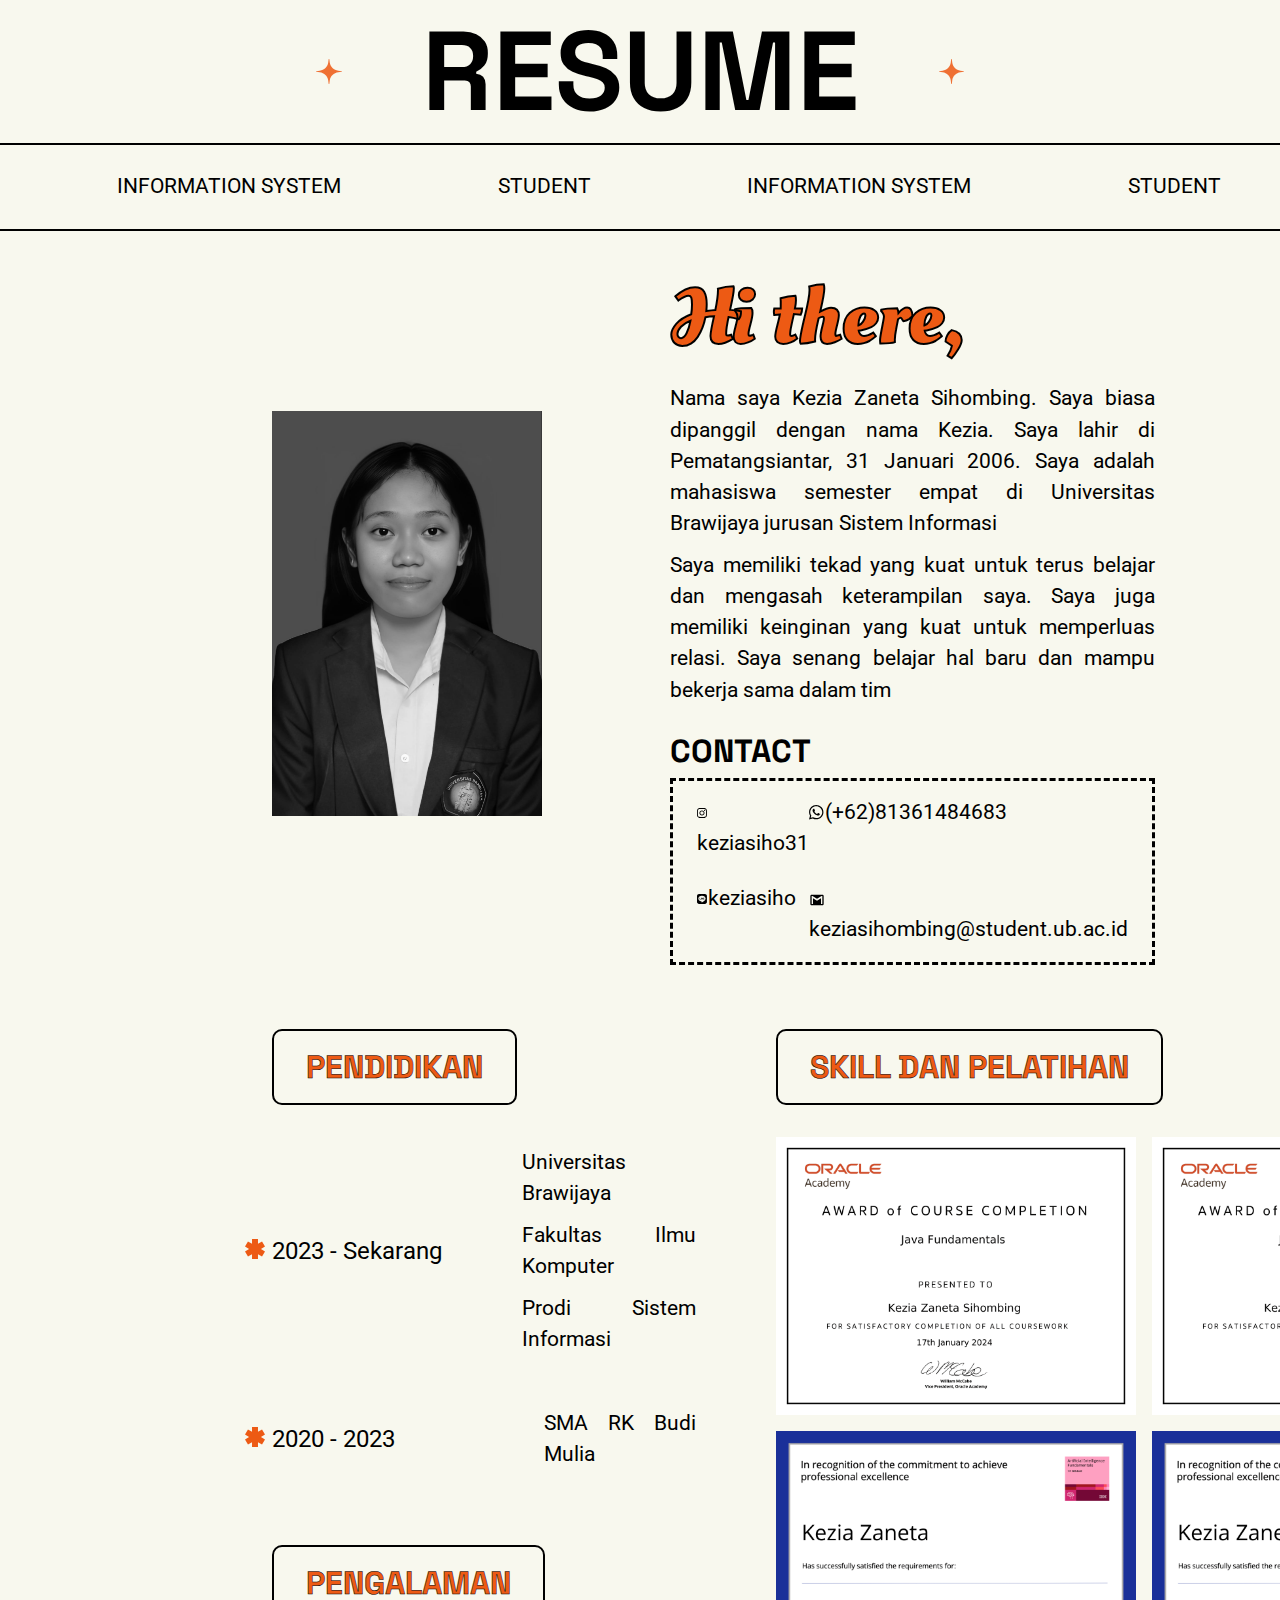
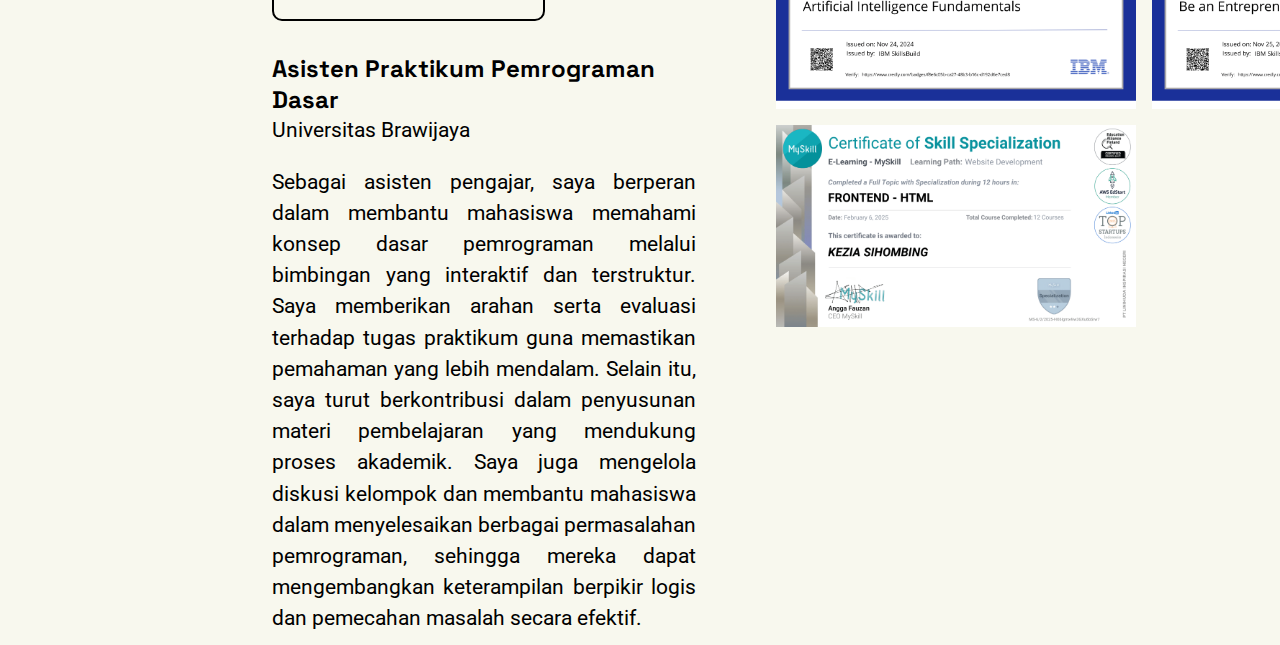
<file: index.html>
<!DOCTYPE html>
<html lang="en">
<head>
    <meta charset="UTF-8">
    <meta name="viewport" content="width=device-width, initial-scale=1.0">
    <title>CV</title>

    <!--FONTS-->
    <link rel="preconnect" href="https://fonts.googleapis.com">
    <link rel="preconnect" href="https://fonts.gstatic.com" crossorigin>
    <link href="https://fonts.googleapis.com/css2?family=Oleo+Script+Swash+Caps:wght@400;700&family=Roboto:ital,wght@0,100..900;1,100..900&family=Space+Grotesk:wght@300..700&display=swap" rel="stylesheet">

    <link rel="stylesheet" href="./ver2Style.css">
</head>
<body>
    <div class="title">
        <img class="star" src="./images/Soft Star.svg">
        <h1>RESUME</h1>
        <img class="star" src="./images/Soft Star.svg">
    </div>
    <div class="text-wrapper">
        <div class="text-track">
            <p>INFORMATION SYSTEM</p>
            <p>STUDENT</p>
            <p>INFORMATION SYSTEM</p>
            <p>STUDENT</p>
            <p>INFORMATION SYSTEM</p>
            <p>STUDENT</p>
            <p>INFORMATION SYSTEM</p>

            <p>INFORMATION SYSTEM</p>
            <p>STUDENT</p>
            <p>INFORMATION SYSTEM</p>
            <p>STUDENT</p>
            <p>INFORMATION SYSTEM</p>
            <p>STUDENT</p>
            <p>INFORMATION SYSTEM</p>
        </div>
    </div>
    <main>
        <img class="profile" src="./images/profile.jpg">
        <div class="intro">
            <h1 class="oleo">Hi there,</h1>
            <p>
               Nama saya Kezia Zaneta Sihombing. Saya biasa dipanggil dengan nama Kezia. Saya lahir di Pematangsiantar, 31 Januari 2006. Saya adalah mahasiswa semester empat di Universitas Brawijaya jurusan Sistem Informasi
            </p>
            <p>
                Saya memiliki tekad yang kuat untuk terus belajar dan mengasah
                keterampilan saya. Saya juga memiliki keinginan yang kuat untuk memperluas relasi. Saya senang belajar hal baru dan mampu bekerja sama dalam tim
            </p>
            <h2 class="subtitle">CONTACT</h2>
            <div class="contact">
                <p><span><img src="./images/instagram.svg"></span>keziasiho31</p>        
                <p><span><img class="wa" src="./images/whatsapp.svg"></span>(+62)81361484683</p>
                <p><span><img src="./images/line.svg"></span>keziasiho</p>
                <p><span><img class="email" src="./images/mdi_gmail.svg"></span>keziasihombing@student.ub.ac.id</p>
            </div>
        </div>
    </main>
    
    <div class="container">
        <section class="education">
            <h2 class="subtitle box">PENDIDIKAN</h2>            
            <div class="education-flex">           
                <li><span>2023 - Sekarang</span></li>  
                <div>          
                    <p>Universitas Brawijaya</p>
                    <p>Fakultas Ilmu Komputer</p>
                    <p>Prodi Sistem Informasi</p>
                </div>
            </div>
            <div class="education-flex">           
                <li><span>2020 - 2023</span></li>         
                <div>          
                    <p>SMA RK Budi Mulia</p>               
                </div>
            </div>
        </section>
        
        <section class="experience">
            <h2 class="subtitle box">PENGALAMAN</h2>          
            <h3 style="margin-bottom: 0;">Asisten Praktikum Pemrograman Dasar</h3>            
            <p style="margin-top: 0; margin-bottom: 1em;">Universitas Brawijaya</p>
            <p style="text-align: justify;">Sebagai asisten pengajar, saya berperan dalam membantu mahasiswa memahami konsep dasar pemrograman melalui bimbingan yang interaktif dan terstruktur. 
                Saya memberikan arahan serta evaluasi terhadap tugas praktikum guna memastikan pemahaman yang lebih mendalam. Selain itu, saya turut berkontribusi dalam 
                penyusunan materi pembelajaran yang mendukung proses akademik. Saya juga mengelola diskusi kelompok dan membantu mahasiswa dalam menyelesaikan berbagai permasalahan 
                pemrograman, sehingga mereka dapat mengembangkan keterampilan berpikir logis dan pemecahan masalah secara efektif.
            </p>           
        </section>
        
        <section class="skill">
            <h2 class="subtitle box">SKILL DAN PELATIHAN</h2>
            <div class="skill-grid">                
                    <img src="./images/clmsCertificate-1.png">               
                    <img src="./images/clmsCertificate (1)-1.png">
                    <img src="./images/IBM-cerficate.png">
                    <img src="./images/IBM-certificate2.png">
                    <img src="./images/Myskill-certif.png">
            </div>
        </section>
    </div>
    </div>
</body>
</html>
</file>
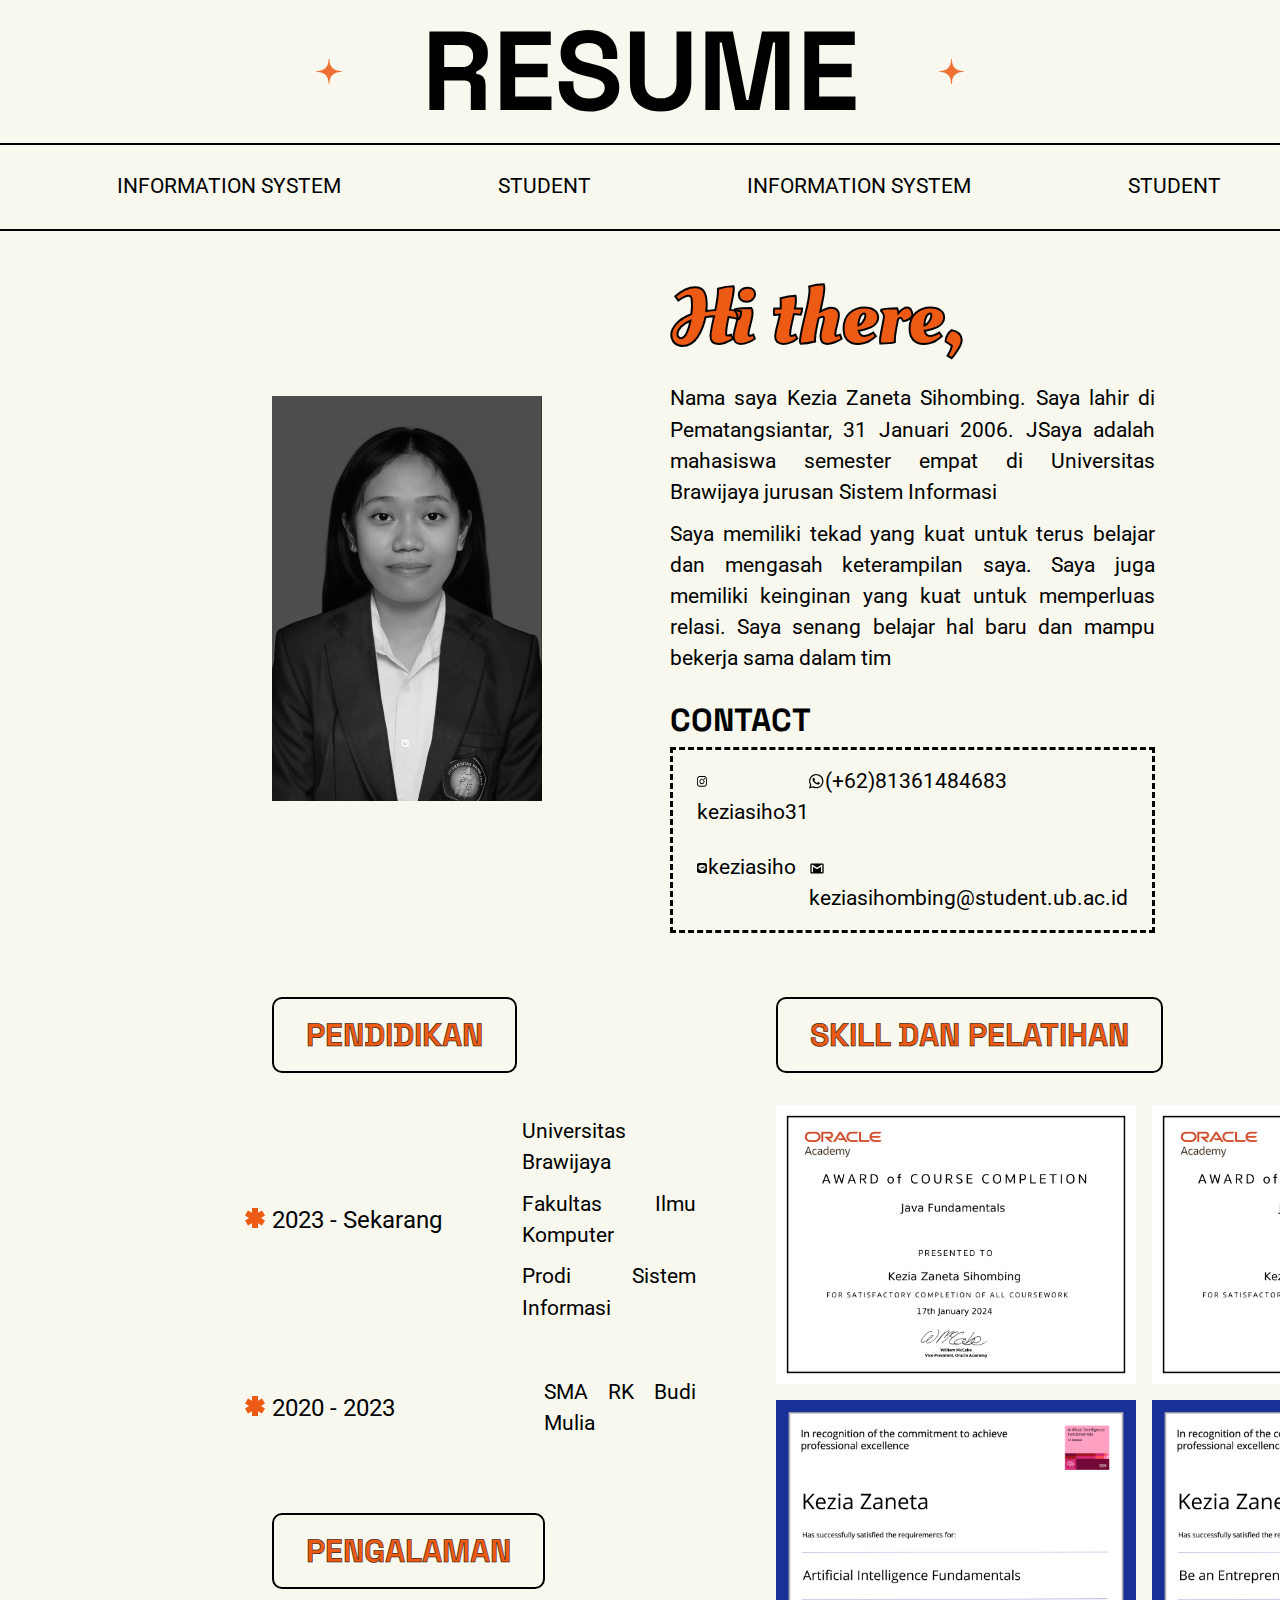
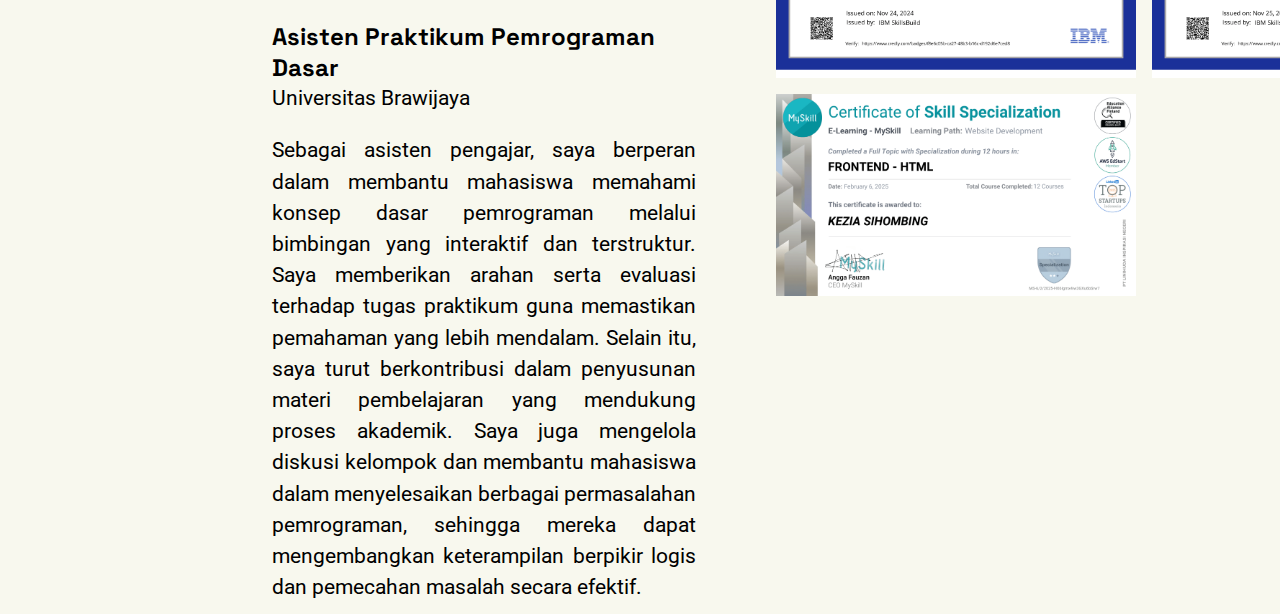
<file: ver2index.html>
<!DOCTYPE html>
<html lang="en">
<head>
    <meta charset="UTF-8">
    <meta name="viewport" content="width=device-width, initial-scale=1.0">
    <title>Document</title>

    <!--FONTS-->
    <link rel="preconnect" href="https://fonts.googleapis.com">
    <link rel="preconnect" href="https://fonts.gstatic.com" crossorigin>
    <link href="https://fonts.googleapis.com/css2?family=Oleo+Script+Swash+Caps:wght@400;700&family=Roboto:ital,wght@0,100..900;1,100..900&family=Space+Grotesk:wght@300..700&display=swap" rel="stylesheet">

    <link rel="stylesheet" href="./ver2Style.css">
</head>
<body>
    <div class="title">
        <img class="star" src="./images/Soft Star.svg">
        <h1>RESUME</h1>
        <img class="star" src="./images/Soft Star.svg">
    </div>
    <div class="text-wrapper">
        <div class="text-track">
            <p>INFORMATION SYSTEM</p>
            <p>STUDENT</p>
            <p>INFORMATION SYSTEM</p>
            <p>STUDENT</p>
            <p>INFORMATION SYSTEM</p>
            <p>STUDENT</p>
            <p>INFORMATION SYSTEM</p>

            <p>INFORMATION SYSTEM</p>
            <p>STUDENT</p>
            <p>INFORMATION SYSTEM</p>
            <p>STUDENT</p>
            <p>INFORMATION SYSTEM</p>
            <p>STUDENT</p>
            <p>INFORMATION SYSTEM</p>
        </div>
    </div>
    <main>
        <img class="profile" src="./images/profile.jpg">
        <div class="intro">
            <h1 class="oleo">Hi there,</h1>
            <p>
                Nama saya Kezia Zaneta Sihombing. Saya lahir di Pematangsiantar, 31 Januari 2006. JSaya adalah mahasiswa semester empat di Universitas Brawijaya jurusan Sistem Informasi
            </p>
            <p>
                Saya memiliki tekad yang kuat untuk terus belajar dan mengasah
                keterampilan saya. Saya juga memiliki keinginan yang kuat untuk memperluas relasi. Saya senang belajar hal baru dan mampu bekerja sama dalam tim
            </p>
            <h2 class="subtitle">CONTACT</h2>
            <div class="contact">
                <p><span><img src="./images/instagram.svg"></span>keziasiho31</p>        
                <p><span><img class="wa" src="./images/whatsapp.svg"></span>(+62)81361484683</p>
                <p><span><img src="./images/line.svg"></span>keziasiho</p>
                <p><span><img class="email" src="./images/mdi_gmail.svg"></span>keziasihombing@student.ub.ac.id</p>
            </div>
        </div>
    </main>
    
    <div class="container">
        <section class="education">
            <h2 class="subtitle box">PENDIDIKAN</h2>            
            <div class="education-flex">           
                <li><span>2023 - Sekarang</span></li>  
                <div>          
                    <p>Universitas Brawijaya</p>
                    <p>Fakultas Ilmu Komputer</p>
                    <p>Prodi Sistem Informasi</p>
                </div>
            </div>
            <div class="education-flex">           
                <li><span>2020 - 2023</span></li>         
                <div>          
                    <p>SMA RK Budi Mulia</p>               
                </div>
            </div>
        </section>
        
        <section class="experience">
            <h2 class="subtitle box">PENGALAMAN</h2>          
            <h3 style="margin-bottom: 0;">Asisten Praktikum Pemrograman Dasar</h3>            
            <p style="margin-top: 0; margin-bottom: 1em;">Universitas Brawijaya</p>
            <p style="text-align: justify;">Sebagai asisten pengajar, saya berperan dalam membantu mahasiswa memahami konsep dasar pemrograman melalui bimbingan yang interaktif dan terstruktur. 
                Saya memberikan arahan serta evaluasi terhadap tugas praktikum guna memastikan pemahaman yang lebih mendalam. Selain itu, saya turut berkontribusi dalam 
                penyusunan materi pembelajaran yang mendukung proses akademik. Saya juga mengelola diskusi kelompok dan membantu mahasiswa dalam menyelesaikan berbagai permasalahan 
                pemrograman, sehingga mereka dapat mengembangkan keterampilan berpikir logis dan pemecahan masalah secara efektif.
            </p>           
        </section>
        
        <section class="skill">
            <h2 class="subtitle box">SKILL DAN PELATIHAN</h2>
            <div class="skill-grid">                
                    <img src="./images/clmsCertificate-1.png">               
                    <img src="./images/clmsCertificate (1)-1.png">
                    <img src="./images/IBM-cerficate.png">
                    <img src="./images/IBM-certificate2.png">
                    <img src="./images/Myskill-certif.png">
            </div>
        </section>
    </div>
    </div>
</body>
</html>
</file>
<file: ver2Style.css>
html, body{
    height: 100%;
    margin: 0;
    background-color: rgb(248, 248, 238)
}

h1{
    font-family: "Space Grotesk", serif;
    font-size: 7em;  
    margin: 0;  
}

h2{
    font-family: "Space Grotesk", serif;
    font-size: 2em; 
    margin: 0;   
}

h3{
    font-family: "Space Grotesk", serif;
    font-size: 1.5em;
    max-width: fit-content;
}

p,li{
    font-family: "Roboto", serif;
    font-size: 1.3em;
    margin: 0.5em 0;
    line-height: 1.5em;
    text-align: justify;
}

/* images */

.profile{
    max-height: 45vh;
    align-self: center;
}

.grid img{
    max-width: 100%;
}

.contact img{
    fill: black;
    width: 10%;
    vertical-align: middle;
}

.star{
    width: 2%;
    
}

.oleo{
    font-family: "Oleo Script Swash Caps", serif;
    font-size: 5em;
    color: #ed5a14;
    -webkit-text-stroke: 2px black;
}

.subtitle{
    padding: 0.2em 0;
    margin: 0.6em 0 0;
}

.box{
    border: 2px solid black;
    border-radius: 10px;
    width: max-content;
    padding: 0.5em 1em;
    margin: 1em 0;
    color: #ed5a14;
    -webkit-text-stroke: 0.5px black;
}

/* TITLE */
.title{
    display: flex;
    justify-content: center;
    align-items: center;
    column-gap: 5em;
}

/* main */
main{
    display: flex;
    flex-direction: row;
    column-gap: 8em;
    margin: 2em 17em; 
}

main p{
    text-align: justify;
}

/* contact */
.contact{
    display: grid;
    grid-template-rows: 1fr 1fr;
    grid-template-columns: 1fr 2fr;
    font-size: 1em;
    border-style: dashed;
    padding: 1em 1.5em;
    row-gap: 1.5em;
}

.contact p{
    margin: 0;
}

.contact li{
    margin-right: 0.5em;
    margin-left: 1em;
}

.wa, .email{
    width: 5%!important;
}

/* container grid flex*/
.container{
    display: grid;
    grid-template-areas: 
    'edu skill'
    'exp skill';
    column-gap: 5em;
    margin: 2em 17em; 
    grid-template-columns: 1fr 1fr;
}

/* education */
.education{
    grid-area: edu;
}

.education-flex li{
    list-style-image: url("../images/list-bullet.svg");
    font-size: 1.5em;
    list-style-position: outside;
    width: 20rem;
}

li {
    font-size: 0.8em;
    width: min-content;
}

.education-flex{
    display: flex;
    align-items: center;
    margin-bottom: 2em;
}


/* exp */
.experience{
    grid-area: exp;
    max-width: 40em;
}

/* skill */
.skill{
    grid-area: skill;
}

.skill-grid{
    display: grid;
    grid-template-rows: 1fr 1fr;
    grid-template-columns: 1fr 1fr;
    gap: 1em;
}

.skill-grid img{
    width: 40vh;
}

/* animation */

body{
    animation: fadeIn 1s;
}

.box:hover{
    animation: float-up 1s forwards;
    
}

.star{
    animation: floating 3s infinite;
    
}

@keyframes fadeIn {
    from{
        scale: 0.1;
        opacity: 0%;
    }
    to{
        scale: 1;
        opacity: 100%;
    }
}

@keyframes float-up {
    to{
        transform: translateY(-15%);
    }
}

@keyframes floating {
    0%{
        transform: translateY(-8%);
    }
    50%{
        transform: translateY(8%);
    }
    100%{
        transform: translateY(-8%);
    }
}

/* Text Wrapper */
.text-wrapper {
    overflow: clip;
    border-top: 2px solid;
    border-bottom: 2px solid;
  }
  
  .text-track {
    display: flex;
    padding-left: 4.8rem;
    gap: 4.8rem;
    width: max-content;
    animation: marquee-move-text 12s linear infinite;
  }
  
  .text-track p {
    border-radius: 999px;
    padding: 1rem 2.5rem;
  }
  
  @keyframes marquee-move-text {
    to {
      transform: translateX(-50%);
    }
  }


  @media(min-width: 661px) and (max-width: 1199px) {
    main{
        margin: 2em 6em;
        column-gap: 3em;
    }

    .container{
        margin: 2em 6em;
        grid-template-columns: 1fr 1fr;
        column-gap: 3em;
    }

    .skill-grid{
       display: flex;
       flex-direction: column;
    }
    
    .skill-grid img{
        width: 95%;
    }

    .contact{
        display: flex;
        flex-direction: column;
    }

    .contact img{
        width: 5%;
    }

    .education-flex{
        flex-direction: column;
        align-items: flex-start;
    }

    .education-flex div{
        position: relative;
        left: 35px;
    }

    li{
        left: 10px;
    }
  }

  @media (max-width: 660px) and (min-width: 0px) { 
    h1{
        font-size: 2em;  
    }

    .oleo{
        font-size: 3em;
        text-align: center;
    }
    
    h2{
        font-size: 1.5em; 
    }
    
    h3{
        font-size: 1em;
    }

    p{
        font-size: 0.8em;
    }

    main{
        flex-direction: column;
        margin: 2em 3em;
    }

    .profile{
        border-radius: 30px;
        max-height: 30vh;
    }

    .box{
        justify-self: center;
        padding: 0.5em;
        
    }

    .container{
        margin: 2em 3em;
        display: flex;
        flex-direction: column;
    }

    .box{
        text-align: center;
    }

    .skill-grid, .experience{
        display: flex;
        flex-direction: column;
        justify-content: center;
        align-items: center;
    }

    .experience{
        justify-self: center;
        width: fit-content;
    }

    .skill-grid img{
        width: 60%;
        margin:auto
    }

    .contact{
        display: flex;
        flex-direction: column;
        padding: 0.5em;
    }

    .contact img{
        width: 5%;
    }

    .education-flex{
        justify-self: center;
        max-width: 80%;
    }

    .education-flex li{
        min-width: 150px;
        font-size: 1em;
    }


  }
</file>
